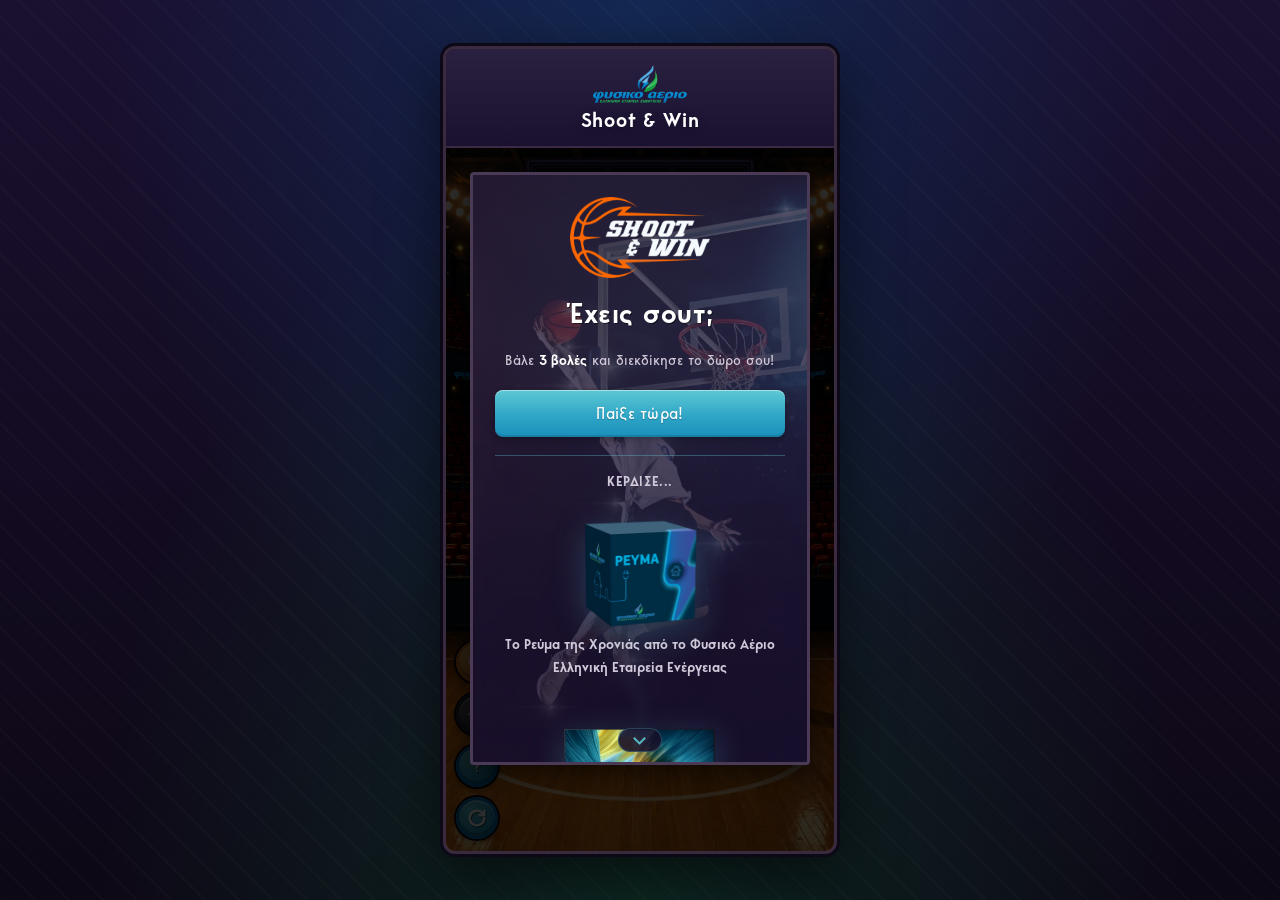
<file: index.html>
<!DOCTYPE html>
<html lang="el">
  <head>
    <meta charset="UTF-8" />
    <meta name="viewport" content="width=device-width, initial-scale=1.0" />
    <title>Shoot &amp; Win</title>
    <meta name="description" content="Shoot &amp; Win — παίξε μπάσκετ και διεκδίκησε δώρα από το Φυσικό Αέριο." />
    <meta property="og:type" content="website" />
    <meta property="og:title" content="Shoot &amp; Win" />
    <meta property="og:description" content="Παίξε μπάσκετ και διεκδίκησε δώρα από το Φυσικό Αέριο." />
    <meta property="og:image" content="https://example.com/assets/brand/og-image.jpg" />
    <meta property="og:image:width" content="1200" />
    <meta property="og:image:height" content="630" />
    <meta property="og:image:alt" content="Shoot &amp; Win — Φυσικό Αέριο" />
    <meta property="og:url" content="https://example.com/" />
    <meta name="twitter:card" content="summary_large_image" />
    <meta name="twitter:title" content="Shoot &amp; Win" />
    <meta name="twitter:description" content="Παίξε μπάσκετ και διεκδίκησε δώρα από το Φυσικό Αέριο." />
    <meta name="twitter:image" content="https://example.com/assets/brand/og-image.jpg" />
    <link rel="icon" type="image/png" sizes="32x32" href="./assets/brand/favicon-32.png" />
    <link rel="icon" type="image/png" sizes="64x64" href="./assets/brand/favicon.png" />
    <link rel="apple-touch-icon" sizes="180x180" href="./assets/brand/apple-touch-icon.png" />
    <link rel="preload" href="./fonts/BergenSans-Regular.woff2" as="font" type="font/woff2" crossorigin />
    <link rel="preload" href="./fonts/BergenSans-SemiBold.woff2" as="font" type="font/woff2" crossorigin />
    <link rel="preload" href="./assets/ui/modals/bg-intro.webp" as="image" fetchpriority="high" />
    <link rel="preload" href="./assets/ui/modals/logo-shoot-win-small.webp" as="image" fetchpriority="high" />
    <link rel="preload" href="./assets/brand/logo.webp" as="image" fetchpriority="high" />
    <link rel="preload" href="./assets/game/background/bg.webp" as="image" fetchpriority="high" />
    <link rel="preload" href="./assets/game/ball/new_ball.webp" as="image" fetchpriority="high" />
    <link rel="preload" href="./assets/game/net/net-state-01-idle.webp" as="image" fetchpriority="high" />
    <link rel="preload" href="./assets/game/net/net-state-02-preopen.webp" as="image" fetchpriority="high" />
    <link rel="preload" href="./assets/game/net/net-state-03-catch.webp" as="image" fetchpriority="high" />
    <link rel="preload" href="./assets/game/net/net-state-04-drop.webp" as="image" fetchpriority="high" />
    <link rel="preload" href="./assets/game/net/net-state-05-stretch.webp" as="image" fetchpriority="high" />
    <link rel="preload" href="./assets/game/net/net-state-06-sway-left.webp" as="image" fetchpriority="high" />
    <link rel="preload" href="./assets/game/net/net-state-07-sway-right.webp" as="image" fetchpriority="high" />
    <link rel="preload" href="./assets/game/net/net-state-08-recoil.webp" as="image" fetchpriority="high" />
    <link rel="preload" href="./assets/audio/net.mp3" as="audio" />
    <link rel="preload" href="./assets/audio/drop.mp3" as="audio" />
    <link rel="preload" href="./assets/game/hoop/front-hoop.webp" as="image" fetchpriority="high" />
    <link rel="stylesheet" href="./css/style.css?v=20260505-1" />
  </head>
  <body>
    <div class="app-shell">
      <main class="game-layout">
        <section class="phone-stage">
          <header class="topbar">
            <div class="brand-lockup">
              <img class="brand-logo" src="./assets/brand/logo.webp" alt="ΦΥΣΙΚΟ ΑΕΡΙΟ" />
              <h1>Shoot &amp; Win</h1>
            </div>
          </header>
          <section class="canvas-panel">
            <button class="restart-fab" type="button" id="restartButton" aria-label="Επανεκκίνηση">
              <svg viewBox="0 0 24 24" width="22" height="22" aria-hidden="true">
                <path fill="none" stroke="currentColor" stroke-width="2.6" stroke-linecap="round" stroke-linejoin="round"
                  d="M20 12a8 8 0 1 1-2.34-5.66M20 4v5h-5" />
              </svg>
            </button>
            <button class="help-fab" type="button" id="helpButton" aria-label="Βοήθεια">
              <svg viewBox="0 0 24 24" width="22" height="22" aria-hidden="true">
                <path fill="none" stroke="currentColor" stroke-width="2.6" stroke-linecap="round" stroke-linejoin="round"
                  d="M9.5 9a2.5 2.5 0 1 1 3.5 2.3c-1 .5-1.5 1.2-1.5 2.2V14" />
                <circle cx="12" cy="17.5" r="1.2" fill="currentColor" stroke="none" />
              </svg>
            </button>
            <button class="assist-fab" type="button" id="assistToggleButton" aria-label="Βοήθεια στόχευσης" aria-pressed="false">
              <svg viewBox="0 0 24 24" width="22" height="22" aria-hidden="true">
                <circle cx="12" cy="12" r="7.5" fill="none" stroke="currentColor" stroke-width="2.2" />
                <circle cx="12" cy="12" r="2.2" fill="currentColor" />
                <path fill="none" stroke="currentColor" stroke-width="2.2" stroke-linecap="round"
                  d="M12 2.5 V5 M12 19 V21.5 M2.5 12 H5 M19 12 H21.5" />
              </svg>
            </button>
            <button class="mute-fab" type="button" id="muteButton" aria-label="Σίγαση ήχου" aria-pressed="false">
              <svg viewBox="0 0 24 24" width="22" height="22" aria-hidden="true">
                <path
                  fill="none"
                  stroke="currentColor"
                  stroke-width="2.2"
                  stroke-linecap="round"
                  stroke-linejoin="round"
                  d="M4 10h4l5-4v12l-5-4H4z"
                />
                <path
                  class="sound-wave"
                  fill="none"
                  stroke="currentColor"
                  stroke-width="2.2"
                  stroke-linecap="round"
                  d="M16 9.5c1.5 1.4 1.5 3.6 0 5"
                />
                <path
                  class="sound-wave sound-wave-outer"
                  fill="none"
                  stroke="currentColor"
                  stroke-width="2.2"
                  stroke-linecap="round"
                  d="M18.7 7c2.7 2.8 2.7 7.2 0 10"
                />
                <path
                  class="mute-slash"
                  fill="none"
                  stroke="currentColor"
                  stroke-width="2.6"
                  stroke-linecap="round"
                  d="M5.5 5.5 18.5 18.5"
                />
              </svg>
            </button>
            <div id="assistTooltip" class="assist-tooltip hidden" role="status" aria-live="polite">
              <div class="tooltip-arrow"></div>
              <button
                class="assist-tooltip-close"
                type="button"
                id="assistTooltipCloseButton"
                aria-label="Κλείσιμο ειδοποίησης βοήθειας"
              >
                ×
              </button>
              <span class="assist-tooltip-copy">Ενεργοποίησε τη βοήθεια αν δυσκολεύεσαι!</span>
            </div>
            <div class="scoreboard" aria-label="πίνακας σκορ">
              <article class="scoreboard-side scoreboard-home">
                <span class="scoreboard-label">ΚΑΛΑΘΙΑ</span>
                <strong class="scoreboard-value" id="madeValue">0/3</strong>
              </article>
              <article class="scoreboard-center">
                <strong class="scoreboard-timer" id="timerValue">5:00</strong>
                <span class="scoreboard-label">PERIOD</span>
                <strong class="scoreboard-period" id="playCountValue">0</strong>
              </article>
              <article class="scoreboard-side scoreboard-away">
                <span class="scoreboard-label">ΒΟΛΕΣ</span>
                <strong class="scoreboard-value" id="triesLeft">0/5</strong>
              </article>
            </div>
            <div class="assist-banner hidden" id="assistBanner" aria-live="polite">
              Βοήθεια στόχευσης
            </div>
            <div class="status-toast" id="statusToast" aria-live="polite"></div>
            <canvas
              id="gameCanvas"
              width="420"
              height="760"
              aria-label="Περιοχή παιχνιδιού μπάσκετ"
            ></canvas>
            <div class="fps-indicator" id="fpsIndicator" hidden aria-hidden="true">FPS --</div>

            <div class="overlay visible" id="startOverlay">
              <div class="overlay-card intro-card">
                <img
                  class="intro-hero-logo"
                  src="./assets/ui/modals/logo-shoot-win-small.webp"
                  alt="SHOOT & WIN"
                  decoding="async"
                />
                <h2 class="intro-title">Έχεις σουτ;</h2>
                <p class="intro-sub">
                  Βάλε <strong>3 βολές</strong> και διεκδίκησε το δώρο σου!
                </p>
                <button class="primary-button" type="button" id="startButton">
                  Παίξε τώρα!
                </button>
                <div class="prize-section">
                  <p class="prize-heading">ΚΕΡΔΙΣΕ...</p>
                  <ul class="prize-list">
                    <li class="prize-item">
                      <p class="prize-name">Tο Ρεύμα της Χρονιάς από το Φυσικό Αέριο Ελληνική Εταιρεία Ενέργειας</p>
                      <img class="prize-image" data-src="./assets/ui/modals/prize-revma.webp" alt="Ρεύμα της Χρονιάς" decoding="async" loading="lazy" />
                    </li>
                    <li class="prize-item">
                      <p class="prize-name">1 Samsung OLED TV</p>
                      <img class="prize-image" data-src="./assets/ui/modals/prize-samsung-tv.webp" alt="Samsung OLED TV" decoding="async" loading="lazy" />
                    </li>
                    <li class="prize-item">
                      <p class="prize-name">1 Samsung Projector</p>
                      <img class="prize-image" data-src="./assets/ui/modals/prize-samsung-projector.webp" alt="Samsung Projector" decoding="async" loading="lazy" />
                    </li>
                  </ul>
                </div>
                <div class="aux-footer">
                  <img class="aux-footer-logo" src="./assets/brand/logo.webp" alt="ΦΥΣΙΚΟ ΑΕΡΙΟ" />
                  <nav class="aux-footer-nav" aria-label="Νομικές πληροφορίες">
                    <a class="aux-link" href="https://identity.fysikoaerioellados.gr/privacy" target="_blank" rel="noopener noreferrer">Δήλωση απορρήτου</a>
                    <a class="aux-link" href="https://identity.fysikoaerioellados.gr/personal-data" target="_blank" rel="noopener noreferrer">Προσωπικά Δεδομένα</a>
                    <button class="aux-link" type="button" data-aux-page="contest">Όροι Διαγωνισμού</button>
                  </nav>
                  <p class="aux-footer-note">
                    Η ενέργεια πραγματοποιείται από το <strong>Φυσικό Αέριο Ελληνική Εταιρεία Ενέργειας</strong>.
                    Ισχύουν όροι και προϋποθέσεις.
                  </p>
                </div>
                <div class="intro-scroll-cue" id="introScrollCue" aria-hidden="true">
                  <span class="intro-scroll-cue-chevron"></span>
                </div>
              </div>
            </div>

            <div class="overlay" id="helpOverlay" aria-live="polite">
              <div class="overlay-card">
                <p class="eyebrow">Οδηγίες</p>
                <h2>Στόχευσε σωστά</h2>
                <img
                  class="modal-graphic"
                  data-src="./assets/ui/modals/help_img.webp"
                  alt="Σύρε την μπάλα προς το καλάθι και πέτυχε τρία εύστοχα σουτ."
                  decoding="async"
                  loading="lazy"
                />
                <p>
                  Βρες ρυθμό, πέτυχε <strong class="copy-accent">3 εύστοχα σουτ</strong><br />
                  και άνοιξε τον δρόμο<br />
                  για την κλήρωση με <strong>ξεχωριστά δώρα.</strong>
                </p>
                <button class="primary-button" type="button" id="helpCloseButton">Παίξε τώρα!</button>
              </div>
            </div>

            <div class="overlay" id="assistInfoOverlay" aria-live="polite">
              <div class="overlay-card compact">
                <p class="eyebrow">Βοήθεια στόχευσης</p>
                <h2>Τι κάνει;</h2>
                <img
                  class="modal-graphic"
                  data-src="./assets/ui/modals/assist_img.webp"
                  alt="Η βοήθεια στόχευσης κατευθύνει την μπάλα ελαφρώς προς το καλάθι."
                  decoding="async"
                  loading="lazy"
                />
                <p>
                  Όταν είναι <strong class="copy-accent">ενεργή</strong>,<br />
                  η μπάλα κατευθύνεται ελαφρώς προς το καλάθι<br />
                  για πιο ομαλά σουτ.
                </p>
                <p>
                  Πάτα ξανά το κουμπί<br />
                  για να την <strong>ενεργοποιήσεις ή να την απενεργοποιήσεις</strong>.
                </p>
                <button class="primary-button" type="button" id="assistInfoCloseButton">Εντάξει</button>
              </div>
            </div>

            <div class="overlay" id="restartConfirmOverlay" aria-live="polite">
              <div class="overlay-card compact">
                <p class="eyebrow">Επανεκκίνηση</p>
                <h2>Σίγουρα;</h2>
                <p>
                  Θα χάσεις <strong class="copy-accent">την πρόοδό σου</strong><br />
                  και θα ξεκινήσεις νέα παρτίδα από την αρχή.
                </p>
                <div class="button-row">
                  <button class="primary-button" type="button" id="restartCancelButton">Συνέχεια</button>
                  <button class="primary-button" type="button" id="restartConfirmButton">Νέα παρτίδα</button>
                </div>
              </div>
            </div>

            <div class="overlay" id="messageOverlay" aria-live="polite">
              <div class="overlay-card compact">
                <p class="eyebrow" id="messageEyebrow">Δοκίμασε ξανά</p>
                <h2 id="messageTitle">Ωραία τροχιά. Άλλη μία.</h2>
                <p id="messageBody">
                  Προσάρμοσε τη γωνία του σουίπ και στόχευσε λίγο πάνω από τη στεφάνη.
                </p>
                <button class="primary-button" type="button" id="messageButton">
                  Πάμε
                </button>
                <button class="secondary-button hidden" type="button" id="replayButton">
                  Παίξε ξανά
                </button>
              </div>
            </div>

            <form
              class="lead-card hidden"
              id="leadForm"
              data-submit-payload-type="json"
              data-pending-message="Γίνεται καταχώρηση της συμμετοχής σου..."
            >
              <div class="lead-copy">
                <h2>Είσαι μέσα!</h2>
                <p>Συμπλήρωσε τα στοιχεία σου και μπες στην κλήρωση</p>
              </div>

              <div class="form-fields">
                <div class="form-field">
                  <label for="fieldName">Όνομα & επώνυμο <span class="req">*</span></label>
                  <input type="text" name="name" id="fieldName" required />
                </div>

                <div class="form-field">
                  <label for="fieldEmail">E-mail <span class="req">*</span></label>
                  <input type="email" name="email" id="fieldEmail" required />
                </div>

                <div class="form-field">
                  <label for="fieldPhone">Τηλέφωνο <span class="req">*</span></label>
                  <input type="tel" name="phone" id="fieldPhone" required />
                </div>

                <div class="form-consent">
                  <input type="checkbox" name="consent" id="fieldConsent" required />
                  <label for="fieldConsent">
                    Συμφωνώ με τους
                    <button class="aux-link inline-link" type="button" data-aux-page="contest">Όρους Συμμετοχής</button>
                    και έχω διαβάσει την
                    <a class="aux-link inline-link" href="https://identity.fysikoaerioellados.gr/privacy" target="_blank" rel="noopener noreferrer">Πολιτική Απορρήτου</a>.
                    Συναινώ να επικοινωνήσουν μαζί μου οι διοργανωτές αποκλειστικά για τον παρόντα διαγωνισμό.
                  </label>
                </div>

                <button class="primary-button" type="submit">Κλείδωσε την συμμετοχή μου</button>
              </div>
              <p
                class="form-note"
                id="formFeedback"
                aria-live="polite"
                data-default-message="Η συμμετοχή σου καταχωρείται μόνο μετά την υποβολή της φόρμας."
                data-status="idle"
              >
                Η συμμετοχή σου καταχωρείται μόνο μετά την υποβολή της φόρμας.
              </p>
              <p class="form-legal">
                Τα πεδία με * είναι υποχρεωτικά. Η κλήρωση θα πραγματοποιηθεί έως 25/05/2026.
                Δεν απαιτείται αγορά προϊόντος ή υπηρεσίας από το ΦΥΣΙΚΟ ΑΕΡΙΟ ΕΛΛΗΝΙΚΗ ΕΤΑΙΡΕΙΑ ΕΝΕΡΓΕΙΑΣ.
                Ισχύουν όροι και προϋποθέσεις.
              </p>
              <div class="aux-footer">
                <img class="aux-footer-logo" src="./assets/brand/logo.webp" alt="ΦΥΣΙΚΟ ΑΕΡΙΟ" />
                <nav class="aux-footer-nav" aria-label="Νομικές πληροφορίες">
                  <a class="aux-link" href="https://identity.fysikoaerioellados.gr/privacy" target="_blank" rel="noopener noreferrer">Δήλωση απορρήτου</a>
                  <a class="aux-link" href="https://identity.fysikoaerioellados.gr/personal-data" target="_blank" rel="noopener noreferrer">Προσωπικά Δεδομένα</a>
                  <button class="aux-link" type="button" data-aux-page="contest">Όροι Διαγωνισμού</button>
                </nav>
                <p class="aux-footer-note">
                  Η ενέργεια πραγματοποιείται από το ΦΥΣΙΚΟ&nbsp;ΑΕΡΙΟ ΕΛΛΗΝΙΚΗ ΕΤΑΙΡΕΙΑ ΕΝΕΡΓΕΙΑΣ.
                  Ισχύουν όροι και προϋποθέσεις.
                </p>
              </div>
            </form>

            <div class="overlay" id="auxOverlay" aria-live="polite">
              <div class="overlay-card aux-overlay-card">
                <p class="eyebrow">Πληροφορίες</p>
                <h2 id="auxOverlayTitle">Όροι χρήσης</h2>
                <div class="aux-content" id="auxOverlayContent"></div>
                <button class="primary-button" type="button" id="auxCloseButton">Επιστροφή</button>
              </div>
            </div>
          </section>

          <div class="tips-card">
            <p class="eyebrow">Πώς παίζεται</p>
            <ul>
              <li>Πάτα και σύρε τη μπάλα για να ρυθμίσεις δύναμη και κατεύθυνση.</li>
              <li>Η γραμμή προεπισκόπησης σε βοηθά να καταλάβεις πού θα κινηθεί το σουτ.</li>
              <li>Έχεις 5 συνολικές προσπάθειες, οπότε κάθε σουτ μετράει.</li>
              <li>Με 3 εύστοχα καλάθια ξεκλειδώνεις τη φόρμα συμμετοχής για το δώρο.</li>
            </ul>
          </div>
        </section>
      </main>
    </div>

    <template id="debug-panel-tpl">
      <div id="debugPanel" hidden>
        <div class="debug-head">
          <strong>Debug</strong>
          <div class="debug-actions">
            <button type="button" id="debugClear">Clear</button>
            <button type="button" id="debugCopy">Copy Log</button>
            <button type="button" id="debugDownload">Download</button>
            <button type="button" id="debugToggle">Hide</button>
          </div>
        </div>
        <div class="debug-modals">
          <button type="button" data-dbg-modal="start">Start</button>
          <button type="button" data-dbg-modal="help">Help</button>
          <button type="button" data-dbg-modal="restart">Restart</button>
          <button type="button" data-dbg-modal="win">Win</button>
          <button type="button" data-dbg-modal="loss">Loss</button>
          <button type="button" data-dbg-modal="form">Form</button>
          <button type="button" data-dbg-modal="terms">Terms</button>
          <button type="button" data-dbg-modal="contest">Contest</button>
          <button type="button" data-dbg-modal="privacy">Privacy</button>
          <button type="button" id="dbgHideAll" class="debug-hide-all">Hide all</button>
        </div>
        <pre id="debugState"></pre>
        <div id="debugLog"></div>
        <label class="debug-label" for="debugFileLog">Session log</label>
        <textarea id="debugFileLog" readonly spellcheck="false"></textarea>
      </div>
    </template>
    <script>
      window.HoopRushLeadFormConfig = window.HoopRushLeadFormConfig || {
        // Maintainer setup:
        // 1. Point `endpoint` to Formspree or your own serverless/API endpoint.
        // 2. Keep `payloadType` as "json" unless the endpoint expects multipart/form-data.
        // 3. Do not place SMTP credentials in frontend code.
        endpoint: "",
        method: "POST",
        payloadType: "json",
        extraFields: {
          game: "Shoot & Win",
          brand: "ΦΥΣΙΚΟ ΑΕΡΙΟ ΕΛΛΗΝΙΚΗ ΕΤΑΙΡΕΙΑ ΕΝΕΡΓΕΙΑΣ",
        },
      };
    </script>
<template id="contest-terms"><p>Όροι &amp; προϋποθέσεις Διαγωνισμού</p><h3>A. Διοργανώτρια Διαγωνισμού</h3><p>1. Η ανώνυμη εταιρία με την επωνυμία «ΦΥΣΙΚΟ ΑΕΡΙΟ ΕΛΛΗΝΙΚΗ ΕΤΑΙΡΕΙΑ ΕΝΕΡΓΕΙΑΣ» που εδρεύει στην Αθήνα, στην Λεωφόρο Κηφισίας 7 («Εταιρεία») διοργανώνει προωθητική ενέργεια μέσω διαγωνισμού (καλούμενο εφεξής ο «Διαγωνισμός»), με διενέργεια κλήρωσης (εφεξής η «Κλήρωση»), με τους ακόλουθους όρους συμμετοχής (εφεξής οι «Όροι»), οι οποίοι θα είναι αναρτημένοι και διαρκώς ενημερωμένοι κατά τη διάρκεια του Διαγωνισμού, στον εξής σύνδεσμο https://www.fysikoaerioellados.gr/company/chrisima- eggrafa/».</p><p>2. Οι διαγωνιζόμενοι (εφεξής «Συμμετέχοντες») θα λαμβάνουν γνώση του Διαγωνισμού μέσω διαφημιστικών προβολών στα μέσα κοινωνικής δικτύωσης, ενδεικτικά μέσω Meta ads, ή/και μέσω οργανικών αναρτήσεων της Εταιρείας. Μέσω σχετικού συνδέσμου, οι Συμμετέχοντες θα οδηγούνται σε ειδικά διαμορφωμένη ηλεκτρονική σελίδα (landing page), όπου θα μπορούν να ενημερώνονται για τις σχετικές πληροφορίες του Διαγωνισμού, όπως τον τρόπο συμμετοχής, τη διάρκεια και τα δώρα.</p><p>3. Σκοπός των παρόντων όρων είναι ο καθορισμός των όρων συμμετοχής στον Διαγωνισμό, καθώς και της σχετικής ανάδειξης των νικητών στο πλαίσιο του Διαγωνισμού αυτού.</p><p>4. Η συμμετοχή στον διαγωνισμό συνιστά αυτοδικαίως και ανεπιφύλακτη αποδοχή των παρόντων Όρων χωρίς οποιαδήποτε περαιτέρω χρέωση ή διαδικασία.</p><p>5. Η Διοργανώτρια διατηρεί το δικαίωμα να τροποποιήσει τους Όρους (πέραν αυτών της συναίνεσης για τη λήψη και επεξεργασία δεδομένων προσωπικού χαρακτήρα) όπως, ενδεικτικώς να μεταθέσει τις ημερομηνίες διεξαγωγής του Διαγωνισμού, να αλλάξει τα προσφερόμενα Δώρα σύμφωνα με την κρίση της (σημειώνεται ότι οι όποιες τυχόν τροποποιήσεις αφορούν μόνο μελλοντικές συμμετοχές και όχι τις ήδη ολοκληρωθείσες), ενημερώνοντας σχετικά το κοινό με κάθε πρόσφορο μέσο και χωρίς να φέρει ουδεμία ευθύνη έναντι οποιουδήποτε προσώπου, διαγωνιζόμενου ή μη. Η Εταιρεία θα αναρτά την εκάστοτε ισχύουσα έκδοση των Όρων Χρήσης, προκειμένου να ενημερώνεται ο Συμμετέχων και προτείνεται ο Συμμετέχων να ελέγχει ανά τακτά χρονικά διαστήματα το περιεχόμενο της Ιστοσελίδας για ενδεχόμενες αλλαγές. Η εξακολούθηση της συμμετοχής και μετά τις εκάστοτε αλλαγές σημαίνει την ανεπιφύλακτη εκ μέρους του Συμμετέχοντος αποδοχή των όρων.</p><h3>B. Διάρκεια Διαγωνισμού</h3><p>1. Η διάρκεια του Διαγωνισμού ορίζεται από την 05/05/2026 έως και την 25/05/2026 (εφεξής η «Διάρκεια»).</p><p>2. Έγκυρες θεωρούνται οι συμμετοχές που θα υποβληθούν εντός της Διάρκειας του Διαγωνισμού και θα πληρούν τις προϋποθέσεις των παρόντων Όρων.3. Διευκρινίζεται ρητά ότι, μετά τη λήξη του Διαγωνισμού την 25/05/2026 ή της νέας ημερομηνίας, που θα οριστεί μετά από τυχόν μετάθεση ή αλλαγή της χρονικής διάρκειας του διαγωνισμού, οι συμμετοχές δεν είναι πλέον δυνατές και οι ήδη γενόμενες θεωρούνται αυτοδικαίως ανύπαρκτες και ουδέν επάγονται αποτέλεσμα, ούτε δεσμεύουν πλέον το ΦΥΣΙΚΟ ΑΕΡΙΟ ΕΛΛΗΝΙΚΗ ΕΤΑΙΡΙΑ ΕΝΕΡΓΕΙΑΣ. Στην περίπτωση αυτή, οι συμμετέχοντες με τη συμμετοχή τους στο Διαγωνισμό αποδέχονται ανέκκλητα ότι δεν αποκτούν δικαίωμα ή απαίτηση κατά του ΦΥΣΙΚΟΥ ΑΕΡΙΟΥ ΕΛΛΗΝΙΚΗ ΕΤΑΙΡΕΙΑ ΕΝΕΡΓΕΙΑΣ, ούτε νομιμοποιούνται να ζητήσουν, είτε τη συνέχιση του λήξαντος Διαγωνισμού, είτε παράδοση των μη παραδοθέντων δώρων, είτε άλλη περαιτέρω αποζημίωση.</p><h3>Γ. Δικαίωμα και τρόπος συμμετοχής στο Διαγωνισμό</h3><p>1. Δικαίωμα συμμετοχής στο διαγωνισμό έχουν όλα τα άτομα άνω των 18 ετών με δικαιοπρακτική ικανότητα και διαμένουν μόνιμα στην Ελλάδα καθώς και οι συγγενείς τους α' και β’ βαθμού και οι σύζυγοί τους. Στους διαγωνισμούς δεν έχουν δικαίωμα συμμετοχής οι εργαζόμενοι του Διοργανωτή, καθώς και οι συγγενείς τους μέχρι β’ βαθμό. Για όσους δεν έχουν συμπληρώσει το 18ο έτος της ηλικίας τους η συμμετοχή είναι δυνατή μόνο με παρουσία του προσώπου που ασκεί τη γονική μέριμνα για την παροχή συναίνεσης για τη συμμετοχή και για την παραλαβή του δώρου σε περίπτωση που αναδειχθούν νικητές.</p><p>2. Κατά τη Διάρκεια του Διαγωνισμού, οι Συμμετέχοντες, προκειμένου να δηλώσουν τη συμμετοχή τους, θα πρέπει να μεταβούν στην ειδικά διαμορφωμένη ηλεκτρονική σελίδα (landing page) του Διαγωνισμού μέσω σχετικού συνδέσμου από διαφημιστική προβολή ή οργανική ανάρτηση της Εταιρείας. Στην landing page θα εμφανίζεται διαδραστικό παιχνίδι με θεματική μπάσκετ, στο οποίο ο Συμμετέχων καλείται να πραγματοποιήσει πέντε (5) βολές, μέσω swipe. Για να θεωρηθεί επιτυχής η συμμετοχή του στο παιχνίδι, ο Συμμετέχων θα πρέπει να σκοράρει τουλάχιστον τρεις (3) από τις πέντε (5) βολές. Σε περίπτωση που σκοράρει λιγότερες από τρεις (3) βολές, θα εμφανίζεται μήνυμα «Δοκίμασε ξανά» και ο Συμμετέχων θα έχει τη δυνατότητα να επαναλάβει το παιχνίδι. Μετά την επιτυχή ολοκλήρωση του παιχνιδιού, θα εμφανίζεται σχετική οθόνη επιβράβευσης και ο Συμμετέχων θα καλείται να συμπληρώσει τα απαιτούμενα πεδία της φόρμας συμμετοχής, ήτοι e-mail, αριθμό κινητού τηλεφώνου και ταχυδρομικό κώδικα, καθώς και να αποδεχθεί τους παρόντες Όρους Συμμετοχής. Κατόπιν της επιτυχούς υποβολής της φόρμας, η συμμετοχή του καταχωρείται ως έγκυρη και λαμβάνει μέρος στην κλήρωση για τα δώρα. Διευκρινίζεται ότι, ανεξαρτήτως του αριθμού προσπαθειών στο παιχνίδι, κάθε πρόσωπο δικαιούται μόνο μία (1) έγκυρη συμμετοχή στην κλήρωση.</p><p>3. Με τη συμμετοχή του στο Διαγωνισμό ο συμμετέχων δηλώνει ανεπιφύλακτα την αποδοχή των παρόντων όρων συμμετοχής στον εδώ αναφερόμενο Διαγωνισμό.</p><h3>Δ. Δώρα Διαγωνισμού</h3><p>1. Τα δώρα του Διαγωνισμού είναι τα κάτωθι: α) Ένα (1) Samsung Projector. β) Μία (1) Samsung τηλεόραση 4K OLED TV 55’’. γ) Το ρεύμα της χρονιάς Σχετικά με το μεγάλο δώρο του διαγωνισμού “Το ρεύμα της χρονιάς” πρόκειται για Ένα (1) έτος δωρεάν κατανάλωσης ηλεκτρικού ρεύματος για ένα ορισμένο ακίνητο από τον νικητή, με ανώτατο όριο κατανάλωσης έως 4.000 kWh και σύμφωνα με τους όρους παροχής του ΦΥΣΙΚΟ ΑΕΡΙΟ ΕΛΛΗΝΙΚΗ ΕΤΑΙΡΕΙΑ ΕΝΕΡΓΕΙΑΣ. Μετά από αυτό το όριο, η χρέωση θα γίνεται χωρίς την έκπτωση (100%), αλλά κανονικά σύμφωνα με την ισχύουσα πολιτική τιμολόγησης του προϊόντος που θα ισχύει στην περίπτωση αυτή. Η εξαργύρωση του δώρου θα πραγματοποιείται με τη μορφή πίστωσης στους λογαριασμούς κατανάλωσης ηλεκτρικής ενέργειας του νικητή, για διάστημα δώδεκα (12) μηνών από την ημερομηνία ενεργοποίησης του δώρου. Το δώρο αφορά αποκλειστικά μία (1) παροχή ηλεκτρικού ρεύματος κατοικίας που θα δηλώσει ο νικητής και δεν μεταβιβάζεται, δεν ανταλλάσσεται με μετρητά ή άλλα αγαθά και δεν καλύπτει τυχόν οφειλές από προηγούμενους λογαριασμούς. Έκαστο των δώρων είναι συγκεκριμένο, προσωπικό και δεν ανταλλάσσεται, ούτε δύναται να ζητηθεί η αντικατάστασή του με άλλο ή η εξαργύρωσή του σε χρήμα ή σε άλλα δώρα, σε οποιαδήποτε τιμή. Το ΦΥΣΙΚΟ ΑΕΡΙΟ ΕΛΛΗΝΙΚΗ ΕΤΑΙΡΕΙΑ ΕΝΕΡΓΕΙΑΣ δε φέρει καμία ευθύνη για οτιδήποτε έχει σχέση με οποιοδήποτε εκ των δώρων, εκτός της παράδοσής του στον εκάστοτε νικητή. Το δώρο που θα παραδοθεί κατά τους παρόντες όρους παρέχεται στην κατάσταση στην οποία αυτό έχει και ευρίσκεται, αποκλειόμενης της εφαρμογής των διατάξεων περί ευθύνης του πωλητή ή άλλων διατάξεων που θεμελιώνουν ευθύνη αναφορικά με πραγματικά ελαττώματα, συμφωνημένες ιδιότητες κ.λπ., έναντι του Φυσικού Αερίου Ελληνική Εταιρεία Ενέργειας. Περαιτέρω, το Φυσικό Αέριο Ελληνική Εταιρεία Ενέργειας δεν φέρει ουδεμία ευθύνη, ποινική ή αστική προς οποιονδήποτε νικητή ή τρίτο, για οποιοδήποτε ατύχημα ήθελε συμβεί και/ή ζημία και/ή βλάβη σωματική ή υλική ήθελε προκληθεί σε αυτούς, σχετιζόμενη άμεσα ή έμμεσα με οποιοδήποτε εκ των δώρων ή για οποιαδήποτε άλλη αιτία. Το Φυσικό Αέριο Ελληνική Εταιρεία Ενέργειας απαλλάσσεται από την υποχρέωση παράδοσης δώρου σε περιπτώσεις που με οποιονδήποτε τρόπο δεν έχουν τηρηθεί οι όροι συμμετοχής στον Διαγωνισμό.</p><p>2. Οι συμμετέχοντες στον διαγωνισμό παρέχουν τη συγκατάθεσή τους και την εξουσιοδότηση στο ΦΥΣΙΚΟ ΑΕΡΙΟ ΕΛΛΗΝΙΚΗ ΕΤΑΙΡΕΙΑ ΕΝΕΡΓΕΙΑΣ για την προβολή του διαγωνισμού και των αποτελεσμάτων του μέσω του έντυπου και ηλεκτρονικού τύπου, μέσα κοινωνικής δικτύωσης κλπ.</p><p>3. Κάθε συμμετέχων ενημερώνεται ειδικώς ότι το ΦΥΣΙΚΟ ΑΕΡΙΟ ΕΛΛΗΝΙΚΗ ΕΤΑΙΡΕΙΑ ΕΝΕΡΓΕΙΑΣ επιφυλάσσει για τον ίδιο το δικαίωμα να χρησιμοποιήσει και να δημοσιεύσει οποιοδήποτε ειδησεογραφικό στοιχείο σχετικό με την κλήρωση και την απονομή των Δώρων για διαφημιστικούς σκοπούς. Η συμμετοχή παρέχει αυτομάτως αναφορικά με τα προαναφερόμενα και την προς τούτο συναίνεση και εκχώρηση των αναγκαίων πνευματικών δικαιωμάτων ατελώς, χωρίς καμία οικονομική αξίωση ή απαίτηση των συμμετεχόντων και χωρίς την καταβολή σε αυτούς οποιασδήποτε αμοιβής ή αποζημίωσης.</p><h3>Ε. Κλήρωση - Ανάδειξη Νικητών</h3><p>1. Μετά τη λήξη του Διαγωνισμού θα πραγματοποιηθεί μία (1) κλήρωση, με χρήση αποκλειστικά ηλεκτρονικών μέσων που δεν επιτρέπουν ανθρώπινη παρέμβαση, για την εξασφάλιση του τυχαίου και αδιάβλητου της διαδικασίας.</p><p>2. Στην κλήρωση θα συμμετέχουν όλες οι έγκυρες συμμετοχές που έχουν υποβληθεί από την έναρξη έως και τη λήξη του Διαγωνισμού, σύμφωνα με τα οριζόμενα στους παρόντες Όρους. Από την κλήρωση θα αναδειχθούν συνολικά τρεις (3) νικητές, οι οποίοι θα κερδίσουν τα δώρα του Διαγωνισμού ως εξής: α) Ένας (1) νικητής θα κερδίσει το δώρο «Το Ρεύμα της Χρονιάς». β) Ένας (1) νικητής θα κερδίσει ένα (1) Samsung Projector. γ) Ένας (1) νικητής θα κερδίσει μία (1) Samsung τηλεόραση 4K OLED TV 55’’ Η αντιστοίχιση των δώρων στους νικητές θα πραγματοποιηθεί σύμφωνα με τη σειρά ανάδειξής τους κατά την κλήρωση ή/και σύμφωνα με τη διαδικασία που θα ορίσει ο Διοργανωτής.</p><p>3. Ο Διοργανωτής θα ενημερώνει τους νικητές τηλεφωνικά (μέσω κλήσης) στον αριθμό κινητού τηλεφώνου που έχουν δηλώσει κατά τη συμμετοχή τους, το αργότερο εντός σαράντα οκτώ (48) ωρών από την ημέρα πραγματοποίησης κάθε κλήρωσης. Οι νικητές θα πρέπει να επικοινωνήσουν με το Φυσικό Αέριο Ελληνική Εταιρεία Ενέργειας και να επιβεβαιώσουν τα στοιχεία τους, σύμφωνα με τις οδηγίες που θα λάβουν, προκειμένου να οριστούν οι λεπτομέρειες για την κατοχύρωση / αποστολή των δώρων. Αν οι νικητές δεν ανταποκριθούν σε διάστημα σαράντα οχτώ (48) ωρών μετά την κλήρωση, το Φυσικό Αέριο Ελληνική Εταιρεία Ενέργειας θα επικοινωνήσει με τον πρώτο (1ο) επιλαχόντα κατά σειρά κλήρωσης. Αν ο πρώτος (1ος) επιλαχών δεν ανταποκριθεί σε διάστημα εικοσιτεσσάρων (24) ωρών, το Φυσικό Αέριο Ελληνική Εταιρεία Ενέργειας θα επικοινωνήσει με τον επόμενο επιλαχόντα. Σε περίπτωση που η επικοινωνία δεν καταστεί δυνατή με κανέναν από τους επιλαχόντες μέσα σε χρονικό διάστημα δέκα (10) ημερών, τότε το Δώρο θα ΑΚΥΡΩΘΕΙ.</p><p>4. Κατά την ηλεκτρονική επικοινωνία θα ζητούνται από τους νικητές τα πλήρη στοιχεία τους (ονοματεπώνυμο, αριθμός κινητής τηλεφωνίας, διεύθυνση) για τη δυνατότητα εξακρίβωσης της ταυτοπροσωπίας κατά την κατοχύρωση/ παράδοση των Δώρων.</p><p>5. Όλα τα δώρα παρέχονται στον κάθε νικητή ως έχει, αποκλειόμενης της εφαρμογής των διατάξεων περί ευθύνης του πωλητή ή άλλων διατάξεων του δικαίου του καταναλωτή, οι οποίες θεμελιώνουν ευθύνη του Διοργανωτή αναφορικά με πραγματικά ελαττώματα.</p><p>ΣΤ. Αποκλεισμός νικητή</p><p>1. Ο νικητής, σε οποιοδήποτε στάδιο, ακόμα και αυτό της παράδοσης και παραλαβής του δώρου, μπορούν να αποκλεισθεί για τους εξής λόγους:</p><p>6. Κατά την παραλαβή του δώρου, ο νικητής θα πρέπει να επιδείξει αστυνομική ταυτότητα προκειμένου να βεβαιωθεί η ταυτοπροσωπία καθώς και το ενήλικο της ηλικίας του. Σε περίπτωση που ο νικητής δεν έχει συμπληρώσει το 18ο έτος της ηλικίας του, η παραλαβή του δώρου είναι δυνατή μόνο κατόπιν παρουσίας του προσώπου που ασκεί τη γονική μέριμνα για την παροχή συναίνεσης. Ο νικητής αναλαμβάνει αποκλειστικά την ευθύνη και τον έγκαιρο προγραμματισμό για την διευθέτηση των παραπάνω λεπτομερειών ανάληψης του δώρου του.</p><p>7. Το Φυσικό Αέριο Ελληνική Εταιρεία Ενέργειας απαλλάσσεται από την υποχρέωση παράδοσης δώρου σε περιπτώσεις που με οποιονδήποτε τρόπο δεν έχουν τηρηθεί οι όροι συμμετοχής στο Διαγωνισμό.</p><p>8. Το Φυσικό Αέριο Ελληνική Εταιρεία Ενέργειας στο πλαίσιο του παρόντος Διαγωνισμού, διατηρεί το δικαίωμα να ανακοινώνει τα ονόματα και να δημοσιεύει φωτογραφίες, ηχητικές παραστάσεις και μαγνητοσκοπήσεις των νικητών στους Δικτυακούς της Τόπους, σε οποιοδήποτε έντυπό της, καθώς και να προβεί σε διαφημιστική εκμετάλλευση κάθε σχετικού γεγονότος, όπως της αξιοποίησης του Δώρου κ.λ.π.</p><p>9. Κάθε νικητής με τη συμμετοχή του στο Διαγωνισμό, συναινεί ανεπιφύλακτα στα ανωτέρω χωρίς την καταβολή οποιασδήποτε αμοιβής ή αποζημιώσεως. Με επιφύλαξη των παραπάνω οριζόμενων, άρνηση του νικητή να συμμετάσχει σε σχετικό διαφημιστικό πρόγραμμα ή άλλη ανακοίνωση ή άρνηση να περιληφθεί το όνομά του σε καταχωρήσεις, εφόσον κληθεί για τούτο, νομιμοποιεί το Φυσικό Αέριο Ελληνική Εταιρεία Ενέργειας να αρνηθεί τη χορήγηση του σχετικού Δώρου, ή να το ανακαλέσει. Η συμμετοχή στο διαγωνισμό συνεπάγεται ρητή και ανεπιφύλακτη συναίνεση του συμμετέχοντα για την καταχώρηση δεδομένων προσωπικού χαρακτήρα που τον αφορούν σε αρχείο που θα τηρείται από την εταιρεία Φυσικό Αέριο Ελληνική Εταιρεία Ενέργειας σύμφωνα με τις διατάξεις της εθνικής νομοθεσίας και του Γενικού Κανονισμού περί Προστασίας Προσωπικών Δεδομένων (ΕΕ 679/2016) με σκοπό και στα πλαίσια της διενέργειας του Διαγωνισμού.</p><ul><li>σε περίπτωση που, για οποιονδήποτε λόγο, δεν αποδεχθεί πλήρως τους παρόντες όρους στο σύνολό τους, οι οποίοι θεωρούνται όλοι ουσιώδεις</li><li>σε περίπτωση που η συμμετοχή του δεν πληροί κάποιον από τους όρους του παρόντος</li><li>σε περίπτωση που κάποιο από τα στοιχεία που δήλωσε είναι ψευδές</li><li>σε περίπτωση που η συμμετοχή τους αποτελεί, κατά την κρίση του Φυσικού Αερίου Ελληνική Εταιρεία Ενέργειας, αυτή καθ’ εαυτή προϊόν παράνομης τεχνικής επιρροής στα συστήματα του Φυσικού Αερίου Ελληνική Εταιρεία Ενέργειας ή εν γένει απάτης ή αθέμιτης παρεμβολής του συμμετέχοντα ή τρίτου</li><li>σε περίπτωση που, για οποιονδήποτε λόγο δεν υπογράψει τη σχετική δήλωση παραλαβής και αποδοχής δώρου</li></ul><h3>Ζ. Τροποποίηση Όρων – Δώρων</h3><p>1. Το Φυσικό Αέριο Ελληνική Εταιρεία Ενέργειας διατηρεί το δικαίωμα για εύλογη αιτία να αλλάξει οποτεδήποτε τους όρους και το δώρο, να αναβάλει ή και να ματαιώσει το Διαγωνισμό και την κλήρωση, χωρίς καμία πρότερη προειδοποίηση. Στην περίπτωση αυτή το Φυσικό Αέριο Ελληνική Εταιρεία Ενέργειας δεν θα υπέχει οποιαδήποτε υποχρέωση για τυχόν αποζημίωση προς τον τυχερό, που θα αναδειχθεί από την εν λόγω κλήρωση.</p><h3>Η. Περιορισμός ευθύνης του Φυσικού Αερίου Ελληνική Εταιρεία Ενέργειας</h3><p>1. Το Φυσικό Αέριο Ελληνική Εταιρεία Ενέργειας και οι τυχόν συνδεδεμένες με αυτήν εταιρείες, οι υπάλληλοι και τα διευθυντικά στελέχη τους δεν φέρουν καμιά απολύτως ευθύνη, στον βαθμό που αποκλεισμός της ευθύνης επιτρέπεται από το νόμο, για οποιαδήποτε άμεση, έμμεση, ηθική, θετική ή άλλου είδους ζημία προέρχεται από ή συνδέεται με τη πραγματοποίηση του συγκεκριμένου Διαγωνισμού.</p><p>2. Το Φυσικό Αέριο Ελληνική Εταιρεία Ενέργειας δεν ευθύνεται σε οποιαδήποτε περίπτωση για τυχόν άμεσες ή έμμεσες ζημίες, δαπάνες και έξοδα που μπορεί να προκύψουν από τυχόν διακοπή, δυσλειτουργία ή καθυστέρηση, απόδοση και γενικά με την πραγματική και νομική κατάσταση των Δώρων του Διαγωνισμού.</p><p>3. Επίσης, το Φυσικό Αέριο Ελληνική Εταιρεία Ενέργειας δεν υπέχει οποιαδήποτε ευθύνη, ποινική ή αστική προς οποιονδήποτε νικητή ή τρίτο, για οποιοδήποτε ατύχημα ήθελε συμβεί και/ή ζημία και/ή βλάβη σωματική ή υλική ήθελε προκληθεί σε αυτούς, κατά τη χρήση των Δώρων, ή για οποιαδήποτε άλλη αιτία.</p><h3>Θ. Λήξη Διαγωνισμού</h3><p>1. Μετά τη λήξη του Διαγωνισμού καθώς και του πέρατος της διαδικασίας διανομής των Δώρων κατά τα προαναφερόμενα, κάθε υποχρέωση το Φυσικό Αέριο Ελληνική Εταιρεία Ενέργειας παύει να υφίσταται. Το Φυσικό Αέριο Ελληνική Εταιρεία Ενέργειας δεν θα υπέχει οποιαδήποτε άλλη υποχρέωση έναντι των Συμμετεχόντων.</p><h3>Ι. Προσωπικά Δεδομένα</h3><p>1. Στο πλαίσιο του Διαγωνισμού, το ΦΥΣΙΚΟ ΑΕΡΙΟ ΕΛΛΗΝΙΚΗ ΕΤΑΙΡΕΙΑ ΕΝΕΡΓΕΙΑΣ θα τηρήσει αρχείο και θα συλλέξει απλά προσωπικά δεδομένα για το σκοπό πραγματοποίησης του παρόντος Διαγωνισμού, λειτουργώντας ως Υπεύθυνος Επεξεργασίας των δεδομένων. Τα προσωπικά δεδομένα που συλλέγονται από το ΦΥΣΙΚΟ ΑΕΡΙΟ ΕΛΛΗΝΙΚΗ ΕΤΑΙΡΕΙΑ ΕΝΕΡΓΕΙΑΣ και θα αποτελέσουν αντικείμενο επεξεργασίας, σύμφωνα με τους παρόντες όρους, περιλαμβάνουν τα εξής: (α) όνομα, (β) επώνυμο, (γ) e-mail, (δ) οποιοδήποτε άλλο προσωπικό στοιχείο τεθεί οικειοθελώς υπόψη της Διοργανώτριας Εταιρείας στο πλαίσιο του περιεχομένου της προσωπικής ιστορίας των συμμετεχόντων.</p><p>3. Η συμμετοχή εκάστου ενδιαφερομένου στο Διαγωνισμό αποτελεί σαφή, ρητή και με πλήρη επίγνωση δήλωση συναίνεσης, κατά την έννοια του Κανονισμού Ε.Ε. 2016/679 (GDPR) και του ελληνικού νόμου 4624/2019, σχετικά με: (α) τη χρήση των προσωπικών του δεδομένων για τις ανάγκες διεξαγωγής και δημοσιότητας του Διαγωνισμού, καθώς και (β) για σκοπούς ενημέρωσης και επικοινωνίας, σχετικά με το Διαγωνισμό. Ο Συμμετέχων μπορεί να ανακαλέσει τη συναίνεσή του ανά πάσα στιγμή ελεύθερα.</p><p>4. Αποδέκτες των προσωπικών δεδομένων των συμμετεχόντων και των νικητών θα είναι κατ’ αρχήν μόνο οι αρμοδίως εξουσιοδοτημένοι υπάλληλοι του ΦΥΣΙΚΟ ΑΕΡΙΟ ΕΛΛΗΝΙΚΗ ΕΤΑΙΡΕΙΑ ΕΝΕΡΓΕΙΑΣ που είναι επιφορτισμένοι με καθήκοντα για τη διεξαγωγή του παρόντος Διαγωνισμού. Επιπλέον, στο πλαίσιο της επεξεργασίας αυτής και για τις ανάγκες της υλοποίησης του Διαγωνισμού, το ΦΥΣΙΚΟ ΑΕΡΙΟ ΕΛΛΗΝΙΚΗ ΕΤΑΙΡΕΙΑ ΕΝΕΡΓΕΙΑΣ μπορεί να αξιοποιήσει υπηρεσίες τρίτων μερών, στα οποία ενδέχεται να κοινοποιηθούν τα προσωπικά δεδομένα των συμμετεχόντων και των νικητών, λειτουργώντας υπ’ αυτή την έννοια ως εκτελούντες την επεξεργασία, ήτοι ιδίως την εταιρεία με την οποία συνεργάζεται για τη διεξαγωγή του Διαγωνισμού.</p><p>5. Η συμμετοχή στο Διαγωνισμό συνεπάγεται ρητή και ανεπιφύλακτη συναίνεση του Συμμετέχοντα τόσο για την καταχώρηση δεδομένων προσωπικού χαρακτήρα, τα οποία τον αφορούν σε αρχείο που θα τηρείται από την Εταιρεία όσο και την επεξεργασία των δεδομένων αυτών, σύμφωνα με τις διατάξεις της εθνικής νομοθεσίας και του Γενικού Κανονισμού περί Προστασίας Προσωπικών Δεδομένων (ΕΕ 679/2016), στα πλαίσια της διενέργειας και της επίτευξης του σκοπού του Διαγωνισμού.</p><p>6. Όσον αφορά τον νικητή του Διαγωνισμού και τους τυχόν επιλαχόντες αυτών, το ΦΥΣΙΚΟ ΑΕΡΙΟ ΕΛΛΗΝΙΚΗ ΕΤΑΙΡΕΙΑ ΕΝΕΡΓΕΙΑΣ ενημερώνει ότι η ίδια θα επεξεργασθεί τα δεδομένα προσωπικού χαρακτήρα τους, που θα συλλέξει από τους ίδιους, με σκοπό την ενημέρωσή τους και τη δημοσίευση των αποτελεσμάτων του Διαγωνισμού, σύμφωνα με τα ειδικότερα οριζόμενα στους παρόντες Όρους, καθώς και την πραγματοποίηση όλων των αναγκαίων ενεργειών για την παράδοση του Δώρου.</p><p>7. Μετά την παράδοση του Δώρου και τη λήξη του Διαγωνισμού, οποιαδήποτε δεδομένα, προσωπικού χαρακτήρα ή μη των συμμετεχόντων, του νικητή και7. τυχόν επιλαχόντων του Διαγωνισμού, που ελήφθησαν στα πλαίσια του παρόντος Διαγωνισμού, θα καταστρέφονται</p><p>8. Για τυχόν άσκηση από το νικητή του Διαγωνισμού ή/και τους τυχόν επιλαχόντες των δικαιωμάτων τους που απορρέουν από τις διατάξεις της εθνικής Νομοθεσίας και του Γενικού Κανονισμού περί Προστασίας Προσωπικών Δεδομένων (ΕΕ 679/2016), οι τελευταίοι μπορούν να επικοινωνήσουν με εκπρόσωπο του ΦΥΣΙΚΟ ΑΕΡΙΟ ΕΛΛΗΝΙΚΗ ΕΤΑΙΡΕΙΑ ΕΝΕΡΓΕΙΑΣ ή να αποστείλουν σχετικό ερώτημα στο customerservice@fysikoaerioellados.gr</p><p>9. Με την παροχή της σχετικής, προαιρετικής συγκατάθεσής του, ο Συμμετέχων συναινεί όπως το ΦΥΣΙΚΟ ΑΕΡΙΟ ΕΛΛΗΝΙΚΗ ΕΤΑΙΡΕΙΑ ΕΝΕΡΓΕΙΑΣ επεξεργάζεται τα προσωπικά του δεδομένα (όπως στοιχεία επικοινωνίας) για σκοπούς εμπορικής προώθησης προϊόντων και υπηρεσιών του, μέσω ηλεκτρονικών ή/και συμβατικών μέσων επικοινωνίας (ενδεικτικά e-mail, SMS, τηλεφωνική επικοινωνία). Η ανωτέρω συγκατάθεση είναι ελεύθερη και μπορεί να ανακληθεί οποτεδήποτε, χωρίς καμία επίπτωση στη συμμετοχή του στον Διαγωνισμό, μέσω των διαθέσιμων καναλιών επικοινωνίας της Εταιρείας ή σύμφωνα με τις οδηγίες που παρέχονται σε κάθε σχετική επικοινωνία.</p><h3>Κ. Δωσιδικία</h3><p>1. Οποιαδήποτε διαφορά σχετικά με το Διαγωνισμό και τους όρους συμμετοχής σε αυτόν, επιλύεται από τα δικαστήρια των Αθηνών, ενώ ως εφαρμοστέο δίκαιο ορίζεται το Ελληνικό.</p><h3>Λ. Αποδοχή των όρων</h3><p>a. Η συμμετοχή στο Διαγωνισμό προϋποθέτει και συνεπάγεται τη ρητή και ανεπιφύλακτη αποδοχή του συνόλου των Όρων, παραιτούμενου εκάστου συμμετέχοντος από την προσβολή εγκυρότητας των Όρων του Διαγωνισμού και από τη διεκδίκηση οποιασδήποτε αποζημιώσεως με αφορμή ή εξαιτίας αυτού.</p></template>
    <!-- Cache-bust: bump ?v= on each deploy to force returning browsers to fetch fresh JS/CSS -->
    <script defer src="./js/modules.bundle.js?v=20260505-4"></script>
    <script defer src="./js/game.js?v=20260505-4"></script>
  </body>
</html>
</file>
<file: css/style.css>
@font-face {
  font-family: 'Bergen Sans';
  src: url('../fonts/BergenSans-Regular.woff2') format('woff2');
  font-weight: 400;
  font-style: normal;
  font-display: swap;
}

@font-face {
  font-family: 'Bergen Sans';
  src: url('../fonts/BergenSans-SemiBold.woff2') format('woff2');
  font-weight: 600;
  font-style: normal;
  font-display: swap;
}

:root {
  --bg-dark: #1a1020;
  --bg-deep: #0d0815;
  --brand-blue: #0072bb;
  --brand-green: #0ca250;
  --wood-light: #A0784C;
  --wood-mid: #8B6538;
  --wood-dark: #6B4C28;
  --text-main: #f8fafc;
  --text-pixel: #ffffff;
  --type-xs: 12px;
  --type-sm: 14px;
  --type-md: 16px;
  --type-lg: 18px;
  --type-xl: 28px;
}

* {
  box-sizing: border-box;
  -webkit-user-select: none;
  -moz-user-select: none;
  -ms-user-select: none;
  user-select: none;
  -webkit-user-drag: none;
}

input, textarea {
  -webkit-user-select: text;
  -moz-user-select: text;
  -ms-user-select: text;
  user-select: text;
}

html, body {
  min-height: 100%;
  overflow: hidden;
}

body {
  margin: 0;
  font-family: 'Bergen Sans', sans-serif;
  color: var(--text-main);
  background: var(--bg-deep);
  display: flex;
  align-items: center;
  justify-content: center;
}

.app-shell {
  width: 100%;
  min-height: 100vh;
  min-height: 100dvh;
  display: flex;
  flex-direction: column;
  background:
    radial-gradient(ellipse at top, rgba(0, 114, 187, 0.25), transparent 60%),
    radial-gradient(ellipse at bottom, rgba(12, 162, 80, 0.2), transparent 60%),
    repeating-linear-gradient(
      45deg,
      rgba(255, 255, 255, 0.02) 0 2px,
      transparent 2px 24px
    ),
    linear-gradient(180deg, #1a1030 0%, var(--bg-deep) 100%);
}

.game-layout {
  flex: 1;
  display: flex;
  justify-content: center;
  align-items: center;
  padding: clamp(12px, 2.8vw, 20px);
}

.phone-stage {
  --stage-chrome: 96px;
  width: min(100%, 430px, calc((min(90vh, 90dvh) - var(--stage-chrome)) * 420 / 760));
  max-height: min(90vh, 90dvh);
  position: relative;
  background: #1a1020;
  border: 3px solid #3a2a40;
  border-radius: 12px;
  box-shadow: 0 0 0 3px #0d0815, 0 20px 60px rgba(0,0,0,0.6);
  display: flex;
  flex-direction: column;
  overflow: hidden;
}

@media (max-width: 480px) {
  .phone-stage {
    width: 100%;
    max-height: 100dvh;
    border: none;
    border-radius: 12px;
    box-shadow: none;
  }
  .game-layout {
    padding: 0;
  }
}

/* Header — dark bar like screenshot */
.topbar {
  background: linear-gradient(180deg, #2a2040, #1a1030);
  border-bottom: 2px solid #3a2a45;
  padding: clamp(10px, 2.2vw, 12px) clamp(14px, 3vw, 18px) clamp(12px, 2.6vw, 14px);
  display: grid;
  grid-template-columns: 1fr auto 1fr;
  align-items: center;
  min-height: clamp(72px, 11vw, 84px);
  flex-shrink: 0;
}

.brand-lockup {
  grid-column: 2;
  justify-self: center;
  display: flex;
  flex-direction: column;
  align-items: center;
  gap: clamp(6px, 1.6vw, 8px);
  margin: 4px 0 2px;
  max-width: min(100%, 220px);
}

.brand-logo {
  display: block;
  height: clamp(28px, 6vw, 38px);
  width: auto;
  max-width: min(100%, 190px);
  transform: none;
}

.brand-lockup h1 {
  font-family: 'Bergen Sans', ui-monospace, monospace;
  font-weight: 600;
  font-size: clamp(17px, 3.9vw, 20px);
  margin: 0;
  color: var(--text-pixel);
  text-transform: none;
  letter-spacing: clamp(0.4px, 0.18vw, 0.8px);
  line-height: 0.95;
  text-shadow: 0 2px 10px rgba(0, 0, 0, 0.28);
  transform: none;
  text-align: center;
}

/* Round arcade buttons — in-canvas bottom-left */
.restart-fab,
.help-fab,
.assist-fab,
.mute-fab {
  position: absolute;
  z-index: 4;
  width: 42px;
  height: 42px;
  display: grid;
  place-items: center;
  background: radial-gradient(circle at 30% 28%, #5ec8d4, #1a8fba 75%);
  border: 3px solid #0072bb;
  color: #fff;
  cursor: pointer;
  border-radius: 50%;
  padding: 0;
  box-shadow:
    inset 0 2px 0 rgba(255,255,255,0.35),
    inset 0 -3px 0 rgba(0,0,0,0.25),
    0 3px 6px rgba(0,0,0,0.45),
    0 0 0 2px #0d0815;
  text-shadow: 1px 1px 0 rgba(0,0,0,0.6);
}

.restart-fab { left: 10px; bottom: 12px; }
.help-fab { left: 10px; bottom: 64px; }
.assist-fab { left: 10px; bottom: 116px; }
.mute-fab { left: 10px; bottom: 168px; }

.mute-fab.overlay-floating { z-index: 9; }

.assist-fab[aria-pressed="true"] {
  background: radial-gradient(circle at 30% 28%, #7be2a0, #0ca250 75%);
  border-color: #0ca250;
}

.assist-fab[aria-pressed="false"] {
  background: radial-gradient(circle at 30% 28%, #6a6070, #34303a 75%);
  border-color: #2a2630;
  color: #b9b4c2;
}

.mute-fab[aria-pressed="false"] {
  background: radial-gradient(circle at 30% 28%, #f4bf63, #d67724 75%);
  border-color: #d67724;
}

.mute-fab[aria-pressed="true"] {
  background: radial-gradient(circle at 30% 28%, #6a6070, #34303a 75%);
  border-color: #2a2630;
  color: #f6a1a1;
}

.restart-fab svg,
.help-fab svg,
.assist-fab svg,
.mute-fab svg {
  filter: drop-shadow(1px 1px 0 rgba(0,0,0,0.55));
}

.restart-fab:active,
.help-fab:active,
.assist-fab:active,
.mute-fab:active {
  transform: translateY(2px);
  box-shadow:
    inset 0 2px 4px rgba(0,0,0,0.4),
    0 1px 2px rgba(0,0,0,0.5),
    0 0 0 2px #0d0815;
}

.mute-fab .mute-slash {
  opacity: 0;
  transition: opacity 0.18s ease;
}

.mute-fab[aria-pressed="true"] .mute-slash {
  opacity: 1;
}

.mute-fab[aria-pressed="true"] .sound-wave {
  opacity: 0;
}

/* Score HUD — pixel scoreboard */
.scoreboard {
  position: absolute;
  top: 10px;
  left: 50%;
  right: auto;
  transform: translateX(-50%);
  width: min(230px, calc(100% - 20px));
  display: grid;
  grid-template-columns: minmax(48px, 1fr) minmax(50px, 0.85fr) minmax(48px, 1fr);
  gap: 4px;
  pointer-events: none;
  z-index: 3;
  padding: 6px 7px 5px;
  border-radius: 6px;
  background:
    linear-gradient(180deg, rgba(26, 20, 44, 0.96), rgba(10, 8, 18, 0.98)),
    linear-gradient(180deg, rgba(255,255,255,0.05), transparent 40%);
  border: 2px solid #211730;
  box-shadow:
    inset 0 0 0 2px rgba(88, 76, 115, 0.75),
    0 8px 20px rgba(0, 0, 0, 0.38);
}

.scoreboard::after {
  content: "";
  position: absolute;
  inset: 4px;
  border: 1px solid rgba(105, 94, 136, 0.3);
  border-radius: 2px;
  pointer-events: none;
}

.scoreboard article {
  min-width: 0;
  position: relative;
  z-index: 1;
}

.scoreboard-side,
.scoreboard-center {
  background: linear-gradient(180deg, rgba(8, 10, 20, 0.82), rgba(19, 14, 29, 0.94));
  border: 1px solid #1a1624;
  box-shadow: inset 0 0 0 1px rgba(104, 92, 132, 0.24);
  border-radius: 4px;
  padding: 5px 5px 4px;
  display: flex;
  flex-direction: column;
  align-items: center;
  justify-content: center;
  gap: 3px;
  min-height: 44px;
}

.scoreboard-label {
  font-family: 'Bergen Sans', ui-monospace, monospace;
  font-size: 6px;
  letter-spacing: 0.2px;
  line-height: 1;
  min-width: 0;
  white-space: nowrap;
  text-transform: uppercase;
}

.scoreboard-label {
  color: #f2eddc;
  text-shadow: 2px 2px 0 rgba(0, 0, 0, 0.85);
}

.scoreboard-value,
.scoreboard-timer,
.scoreboard-period {
  font-family: 'Bergen Sans', sans-serif;
  font-weight: 700;
  line-height: 1;
  letter-spacing: 0.5px;
}

.scoreboard-value {
  font-size: 24px;
  text-shadow: 0 0 8px rgba(0, 0, 0, 0.2), 2px 2px 0 rgba(0, 0, 0, 0.75);
}

.scoreboard-home .scoreboard-value {
  color: #ff5b4f;
}

.scoreboard-away .scoreboard-value {
  color: #47a2ff;
}

.scoreboard-timer {
  font-size: 21px;
  color: #fcb441;
  text-shadow: 0 0 10px rgba(252, 180, 65, 0.18), 2px 2px 0 rgba(0, 0, 0, 0.85);
}

.scoreboard-period {
  font-size: 16px;
  color: #ff5b4f;
  text-shadow: 2px 2px 0 rgba(0, 0, 0, 0.85);
}

/* Tooltip — right of assist-fab */
.assist-tooltip {
  position: absolute;
  top: auto;
  bottom: 116px;
  left: 62px;
  transform: none;
  z-index: 4;
  display: flex;
  align-items: flex-start;
  gap: 8px;
  background: rgba(13, 8, 21, 0.95);
  border: 1px solid #4a3a55;
  color: #fff;
  padding: 8px 12px 9px;
  border-radius: 6px;
  font-size: 11px;
  line-height: 1.4;
  width: 160px;
  text-align: left;
  box-shadow: 0 4px 12px rgba(0,0,0,0.5);
  pointer-events: auto;
  opacity: 1;
  visibility: visible;
  transition: opacity 0.3s ease, transform 0.3s ease;
}

.assist-tooltip.hidden {
  opacity: 0;
  visibility: hidden;
  pointer-events: none;
  transform: translateX(-6px);
}

.assist-tooltip-copy {
  display: block;
  padding-right: 2px;
}

.assist-tooltip-close {
  flex: 0 0 auto;
  width: 18px;
  height: 18px;
  display: grid;
  place-items: center;
  margin: -2px -4px 0 0;
  padding: 0;
  border: 0;
  border-radius: 999px;
  background: rgba(255, 255, 255, 0.1);
  color: #fff;
  font: inherit;
  font-size: 13px;
  line-height: 1;
  cursor: pointer;
}

.assist-tooltip-close:hover,
.assist-tooltip-close:focus-visible {
  background: rgba(255, 255, 255, 0.2);
  outline: none;
}

.tooltip-arrow {
  position: absolute;
  top: 50%;
  bottom: auto;
  left: -6px;
  transform: translateY(-50%);
  width: 0;
  height: 0;
  border-top: 6px solid transparent;
  border-bottom: 6px solid transparent;
  border-right: 6px solid #4a3a55;
  border-left: 0;
}

@media (max-width: 420px) {
  .assist-tooltip {
    top: auto;
    bottom: 100px;
    left: 54px;
    width: 140px;
    font-size: 10px;
  }

  .assist-tooltip-close {
    margin-right: -2px;
  }
}

.assist-banner,
.status-toast {
  position: absolute;
  left: 12px;
  right: 12px;
  z-index: 3;
  pointer-events: none;
  text-align: center;
}

.assist-banner {
  top: 82px;
  padding: 7px 12px;
  border-radius: 999px;
  background: rgba(12, 162, 80, 0.9);
  border: 1px solid rgba(255, 255, 255, 0.16);
  box-shadow: 0 8px 22px rgba(0, 0, 0, 0.28);
  color: #f8fafc;
  font-family: 'Bergen Sans', ui-monospace, monospace;
  font-size: 10px;
  letter-spacing: 0.35px;
  text-transform: none;
}

.status-toast {
  top: 118px;
  padding: 10px 14px;
  border-radius: 12px;
  background: rgba(8, 12, 20, 0.88);
  border: 1px solid rgba(255, 255, 255, 0.1);
  box-shadow: 0 14px 28px rgba(0, 0, 0, 0.3);
  color: #eef2f7;
  font-family: 'Bergen Sans', sans-serif;
  font-size: 13px;
  font-weight: 500;
  line-height: 1.35;
  opacity: 0;
  transform: translateY(-8px);
  transition: opacity 140ms ease, transform 140ms ease;
}

.status-toast.visible {
  opacity: 1;
  transform: translateY(0);
}

.status-toast.warning {
  border-color: rgba(255, 207, 71, 0.35);
  color: #ffe39b;
}

.status-toast.assist {
  border-color: rgba(12, 162, 80, 0.45);
  color: #c9ffd8;
}

.status-toast.success {
  border-color: rgba(94, 200, 212, 0.45);
  color: #d2fbff;
}

.canvas-panel {
  flex: 1;
  min-height: 0;
  position: relative;
  overflow: hidden;
  display: flex;
  align-items: center;
  justify-content: center;
  background: #000;
}

canvas {
  display: block;
  touch-action: none;
  aspect-ratio: 420 / 760;
  width: auto;
  height: auto;
  max-width: 100%;
  max-height: 100%;
  background: url("../assets/game/background/bg.webp") center / 100% 100% no-repeat;
}

.fps-indicator {
  position: absolute;
  left: 10px;
  bottom: 10px;
  z-index: 8;
  min-width: 72px;
  padding: 5px 8px;
  border: 1px solid rgba(124, 255, 107, 0.55);
  border-radius: 4px;
  background: rgba(0, 0, 0, 0.72);
  color: #7cff6b;
  font: 600 12px/1.2 ui-monospace, SFMono-Regular, Menlo, Monaco, Consolas, monospace;
  text-align: center;
  pointer-events: none;
}

.fps-indicator[hidden] {
  display: none;
}

/* Overlays & Cards */
.overlay {
  position: absolute;
  inset: 0;
  background: rgba(0, 0, 0, 0.82);
  display: none;
  align-items: center;
  justify-content: center;
  padding: clamp(16px, 4vw, 24px) clamp(16px, 4vw, 24px) clamp(28px, 8vw, 86px);
  z-index: 10;
  opacity: 0;
  visibility: hidden;
  transition: opacity 0.3s ease, visibility 0.3s ease;
}

.overlay.visible {
  display: flex;
  opacity: 1;
  visibility: visible;
}

.overlay-card, .lead-card {
  background: linear-gradient(180deg, #2a2040, #1a1030);
  border: 3px solid #4a3a55;
  padding: clamp(18px, 4.5vw, 24px);
  width: 100%;
  border-radius: 4px;
  box-shadow: 0 8px 24px rgba(0,0,0,0.5);
  text-align: center;
}

.overlay-card h2, .lead-card h2 {
  font-family: 'Bergen Sans', ui-monospace, monospace;
  font-weight: 600;
  font-size: var(--type-xl);
  color: var(--brand-green);
  margin: 0 0 14px;
  line-height: 1.25;
  letter-spacing: 0.5px;
  text-shadow: 1px 1px 0 rgba(0,0,0,0.5);
}

.overlay-card p, .lead-card p {
  font-size: var(--type-sm);
  line-height: 1.65;
  margin: 0 0 16px;
  color: #d0c8d8;
}

.modal-graphic {
  display: block;
  width: 100%;
  height: auto;
  margin: 0 auto 18px;
  border-radius: 10px;
  box-shadow: 0 8px 18px rgba(0, 0, 0, 0.22);
}

.overlay-card strong,
.lead-card strong,
.help-list strong {
  font-weight: 600;
  color: var(--text-main);
}

.copy-accent {
  color: #5ec8d4 !important;
}

.intro-card {
  position: relative;
  isolation: isolate;
  background:
    linear-gradient(180deg, rgba(42, 32, 64, 0.74), rgba(26, 16, 48, 0.84)),
    radial-gradient(circle at 50% 24%, rgba(94, 200, 212, 0.18), transparent 42%),
    url("../assets/ui/modals/bg-intro.webp") 68% center / cover no-repeat,
    linear-gradient(180deg, #2a2040, #1a1030);
  display: flex;
  flex-direction: column;
  align-items: center;
  gap: 18px;
  padding: 22px 22px 18px;
  max-height: 100%;
  overflow-y: auto;
  overscroll-behavior: contain;
  scrollbar-width: thin;
  scrollbar-color: rgba(94, 200, 212, 0.45) transparent;
}

.intro-card::-webkit-scrollbar { width: 6px; }
.intro-card::-webkit-scrollbar-thumb {
  background: rgba(94, 200, 212, 0.45);
  border-radius: 3px;
}

.intro-card > * {
  margin: 0;
}

.intro-hero-logo {
  display: block;
  width: min(48%, 150px);
  height: auto;
}

.intro-title {
  font-size: 20px;
  line-height: 1.1;
  color: #fff !important;
  margin: 0 !important;
}

.intro-sub {
  font-size: 13px;
  line-height: 1.4;
  color: #fff;
  margin: 0 !important;
}

.intro-sub strong { color: #fff; font-weight: 700; }

.intro-scroll-cue {
  position: sticky;
  bottom: -8px;
  align-self: center;
  flex: 0 0 auto;
  display: flex;
  align-items: center;
  justify-content: center;
  width: 44px;
  height: 24px;
  margin-top: -12px;
  border-radius: 999px;
  background: rgba(22, 14, 40, 0.88);
  box-shadow:
    0 8px 18px rgba(0, 0, 0, 0.22),
    inset 0 0 0 1px rgba(94, 200, 212, 0.28);
  opacity: 1;
  transform: translateY(0);
  transition: opacity 180ms ease, transform 180ms ease;
  pointer-events: none;
}

.intro-scroll-cue.hidden {
  opacity: 0;
  transform: translateY(-4px);
  pointer-events: none;
}

.intro-scroll-cue-chevron {
  width: 9px;
  height: 9px;
  border-right: 2px solid rgba(94, 200, 212, 0.9);
  border-bottom: 2px solid rgba(94, 200, 212, 0.9);
  transform: rotate(45deg);
  margin-top: -2px;
}

.prize-section {
  width: 100%;
  border-top: 1px solid rgba(94, 200, 212, 0.35);
  padding-top: 14px;
  display: flex;
  flex-direction: column;
  align-items: center;
  gap: 10px;
}

.prize-heading {
  font-family: 'Bergen Sans', sans-serif;
  font-weight: 700;
  font-size: 16px;
  letter-spacing: 0.6px;
  color: #fff;
  margin: 0;
}

.prize-list {
  list-style: none;
  padding: 0;
  margin: 0;
  width: 100%;
  display: flex;
  flex-direction: column;
  gap: 26px;
  align-items: center;
}

.prize-item {
  display: flex;
  flex-direction: column-reverse;
  align-items: center;
  gap: 4px;
  width: 100%;
}

.prize-name {
  font-size: 13px;
  font-weight: 600;
  color: #fff;
  text-align: center;
  margin: 0;
  line-height: 1.25;
}

.prize-image {
  display: block;
  width: auto;
  max-height: 110px;
  max-width: 72%;
  filter: drop-shadow(0 8px 16px rgba(78, 180, 197, 0.28));
  transition: transform 220ms ease, filter 220ms ease;
  will-change: transform;
}

.prize-item:hover .prize-image,
.prize-item:focus-within .prize-image {
  transform: translateY(-2px) scale(1.04);
  filter: drop-shadow(0 12px 22px rgba(94, 200, 212, 0.45));
}

.help-list {
  list-style: none;
  padding: 0;
  margin: 0 0 20px;
  text-align: left;
}

.help-list li {
  font-size: var(--type-sm);
  line-height: 1.6;
  color: #d0c8d8;
  padding: 8px 0 8px 22px;
  position: relative;
  border-bottom: 1px dashed rgba(255,255,255,0.08);
}

.help-list li:last-child { border-bottom: none; }

.help-list li::before {
  content: "•";
  color: var(--brand-green);
  position: absolute;
  left: 6px;
  top: 8px;
  font-size: 16px;
}

/* Primary action — cyan pill button */
.primary-button {
  width: 100%;
  background: linear-gradient(180deg, #5ec8d4 0%, #2fa6c7 55%, #1a8fba 100%);
  border: none;
  color: #fff;
  font-family: 'Bergen Sans', sans-serif;
  font-weight: 500;
  font-size: var(--type-md);
  letter-spacing: 0.3px;
  text-transform: none;
  padding: 14px 20px;
  cursor: pointer;
  border-radius: 8px;
  text-shadow: 0 1px 1px rgba(0,0,0,0.25);
  box-shadow:
    inset 0 1px 0 rgba(255,255,255,0.45),
    inset 0 -2px 0 rgba(0,0,0,0.12),
    0 3px 6px rgba(0,0,0,0.25);
  transition: transform 0.05s ease, box-shadow 0.1s ease;
}

.primary-button:hover {
  background: linear-gradient(180deg, #6cd2dd 0%, #35b0d0 55%, #1e97c2 100%);
}

.primary-button:disabled {
  cursor: wait;
  opacity: 0.72;
  box-shadow:
    inset 0 1px 0 rgba(255,255,255,0.3),
    inset 0 -1px 0 rgba(0,0,0,0.1),
    0 2px 4px rgba(0,0,0,0.18);
}

.secondary-button {
  width: 100%;
  background: transparent;
  border: 2px solid rgba(94, 200, 212, 0.4);
  color: #5ec8d4;
  font-family: 'Bergen Sans', sans-serif;
  font-weight: 500;
  font-size: var(--type-md);
  padding: 12px 20px;
  margin-top: 8px;
  cursor: pointer;
  border-radius: 8px;
  transition: background 0.15s ease, border-color 0.15s ease;
}

.secondary-button:hover {
  background: rgba(94, 200, 212, 0.08);
  border-color: rgba(94, 200, 212, 0.6);
}

.secondary-button:active {
  background: rgba(94, 200, 212, 0.15);
}

.primary-button:active {
  background: linear-gradient(180deg, #2fa6c7 0%, #1a8fba 100%);
  transform: translateY(2px);
  box-shadow:
    inset 0 2px 3px rgba(0,0,0,0.25),
    0 1px 2px rgba(0,0,0,0.3);
}

/* Lead Form */
.lead-card {
  position: absolute;
  inset: 0;
  z-index: 11;
  flex-direction: column;
  overflow-y: auto;
  padding: 40px 14px 10px;
  background: rgba(13, 8, 21, 0.95);
  border: none;
  border-radius: 0;
  display: flex;
  opacity: 1;
  visibility: visible;
  transition: opacity 0.3s ease, visibility 0.3s ease;
}

.lead-card:not(.hidden) {
  display: flex;
}

.lead-copy {
  max-width: 312px;
  margin: 0 auto 6px;
}

.lead-copy h2 {
  margin-bottom: 6px;
  font-size: clamp(22px, 4.8vw, 30px);
  line-height: 1.08;
  color: #f8fafc;
}

.lead-copy p {
  margin-bottom: 4px;
  font-size: 12px;
  line-height: 1.3;
  color: #f8fafc;
}

.form-fields {
  width: 100%;
  max-width: 312px;
  margin: 0 auto;
  text-align: left;
}

/* Form fields — label above input */
.form-field {
  margin-bottom: 8px;
}

.form-field label {
  display: block;
  font-family: 'Bergen Sans', sans-serif;
  font-size: 13px;
  font-weight: 600;
  color: #d7d3e2;
  letter-spacing: 0;
  text-transform: none;
  margin-bottom: 5px;
}

.form-field input {
  width: 100%;
  background: #1a1030;
  border: 2px solid #3a2a50;
  color: #fff;
  padding: 8px 11px;
  font-family: 'Bergen Sans', sans-serif;
  font-size: 13px;
  border-radius: 6px;
  outline: none;
  transition: border-color 0.15s ease;
}

.form-field input:focus {
  border-color: #23c8ff;
}

.form-field .req {
  color: #ff6b6b;
  font-weight: 700;
}

.form-consent {
  margin: 8px 0 10px;
  display: grid;
  grid-template-columns: 18px 1fr;
  gap: 9px;
  align-items: start;
}

.form-consent input[type="checkbox"] {
  appearance: none;
  width: 18px;
  height: 18px;
  margin: 1px 0 0;
  border-radius: 4px;
  border: 2px solid #23c8ff;
  background: transparent;
  cursor: pointer;
}

.form-consent input[type="checkbox"]:checked {
  background: linear-gradient(180deg, #5ec8d4 0%, #1a8fba 100%);
}

.form-consent input[type="checkbox"]:checked::after {
  content: "";
  display: block;
  width: 4px;
  height: 9px;
  border: solid #ffffff;
  border-width: 0 2px 2px 0;
  transform: translate(5px, 1px) rotate(45deg);
}

.form-consent label {
  font-size: 12.5px;
  line-height: 1.32;
  color: #f1f5f9;
}

.inline-link {
  display: inline;
  font-size: inherit;
  line-height: inherit;
  color: #f1f5f9;
  text-underline-offset: 2px;
}

.inline-link:hover {
  color: #8ee8ff;
}

.eyebrow {
  font-family: 'Bergen Sans', ui-monospace, monospace;
  font-weight: 600;
  font-size: var(--type-xs);
  color: var(--brand-blue);
  text-transform: none;
  margin: 0 0 12px;
  letter-spacing: 0.6px;
}

.eyebrow:empty {
  display: none;
}

.overlay-card.is-win {
  gap: 14px;
  display: flex;
  flex-direction: column;
  align-items: stretch;
  text-align: center;
}

.overlay-card.is-win h2 {
  color: #0ca250;
  font-weight: 700;
  font-size: 28px;
  line-height: 1.1;
  letter-spacing: 0.5px;
  margin: 0;
}

.overlay-card.is-win p {
  font-weight: 700;
  font-size: 14px;
  line-height: 1.65;
  color: #d0c8d8;
  letter-spacing: 0.6px;
  margin: 0;
}

.overlay-card.is-win .primary-button { margin-top: 4px; }
.overlay-card.is-win .secondary-button { margin-top: 0; }

.overlay-card.is-loss {
  gap: 14px;
  display: flex;
  flex-direction: column;
  align-items: stretch;
  text-align: center;
}

.overlay-card.is-loss .eyebrow {
  font-family: 'Bergen Sans', ui-monospace, monospace;
  font-weight: 400;
  font-size: 20px;
  color: #ffffff;
  letter-spacing: 0.8px;
  margin: 0;
}

.overlay-card.is-loss h2 {
  color: #0ca250;
  font-weight: 700;
  font-size: 28px;
  line-height: 1.25;
  letter-spacing: 0.5px;
  margin: 0;
}

.overlay-card.is-loss p {
  font-weight: 400;
  font-size: 14px;
  line-height: 1.65;
  color: #d0c8d8;
  letter-spacing: 0;
  margin: 0;
}

.overlay-card.is-loss .primary-button { margin-top: 4px; }

.lead-card p.form-note {
  font-size: 11px;
  line-height: 1.38;
  color: #8ee8ff;
  margin-top: 5px;
  margin-bottom: 6px;
  text-align: center;
}

.lead-card p.form-note[data-status="success"] {
  color: #9ff7c2;
}

.lead-card p.form-note[data-status="error"] {
  color: #ffb4b4;
}

.lead-card p.form-note[data-status="pending"] {
  color: #ffe29f;
}

.lead-card p.form-legal {
  margin: 0 auto 10px;
  width: min(100%, 292px);
  background: rgba(0, 0, 0, 0.62);
  border: 1px solid rgba(255, 255, 255, 0.08);
  border-radius: 16px;
  padding: 10px 12px;
  font-family: 'Bergen Sans', sans-serif;
  font-size: 10.5px;
  font-weight: 400;
  line-height: 1.35;
  letter-spacing: 0;
  color: #f1f5f9;
  text-align: center;
  text-wrap: pretty;
  overflow-wrap: anywhere;
  box-sizing: border-box;
}

.aux-footer {
  margin-top: 8px;
  padding-top: 8px;
  border-top: 1px solid rgba(94, 200, 212, 0.35);
  display: flex;
  flex-direction: column;
  align-items: center;
  gap: 8px;
}

.aux-footer-logo {
  display: block;
  height: 42px;
  width: auto;
  max-width: min(100%, 240px);
  opacity: 0.9;
  filter: saturate(0.94);
}

.aux-footer-nav {
  display: flex;
  justify-content: center;
  flex-wrap: wrap;
  gap: 8px 14px;
  margin-bottom: 0;
}

.aux-link {
  appearance: none;
  background: transparent;
  border: 0;
  padding: 0;
  color: var(--text-main);
  font-family: 'Bergen Sans', sans-serif;
  font-size: var(--type-xs);
  line-height: 1.4;
  text-decoration: underline;
  text-underline-offset: 3px;
  cursor: pointer;
}

.aux-link:hover {
  color: #5ec8d4;
}

.aux-link.inline-link {
  font-family: inherit;
  font-size: inherit;
  line-height: inherit;
  text-underline-offset: 2px;
}

.aux-footer-note,
.aux-content p,
.aux-content li {
  font-size: var(--type-xs);
  line-height: 1.55;
  color: #d0c8d8;
}

.aux-footer-note {
  margin: 0;
}

.aux-overlay-card {
  width: min(100%, 360px);
  max-height: min(78vh, 620px);
  overflow: hidden;
  display: flex;
  flex-direction: column;
}

#auxOverlay {
  z-index: 20;
}

.aux-content {
  flex: 1 1 auto;
  min-height: 0;
  text-align: left;
  overflow-y: auto;
  -webkit-overflow-scrolling: touch;
  overscroll-behavior: contain;
  scrollbar-width: thin;
  scrollbar-color: rgba(94, 200, 212, 0.45) transparent;
  padding: 4px 4px 0;
  margin: 0 -4px 16px;
}

.aux-content::-webkit-scrollbar { width: 6px; }
.aux-content::-webkit-scrollbar-thumb {
  background: rgba(94, 200, 212, 0.45);
  border-radius: 3px;
}

.aux-content h3 {
  margin: 0 0 8px;
  color: #5ec8d4;
  font-family: 'Bergen Sans', sans-serif;
  font-size: var(--type-md);
  font-weight: 600;
}

.aux-content p {
  margin: 0 0 14px;
}

.aux-content ul {
  margin: 0 0 16px;
  padding-left: 18px;
}

.aux-content li {
  margin-bottom: 8px;
}

.tips-card {
  display: none;
  text-align: center;
}

.hidden {
  display: none !important;
}

.button-row {
  display: flex;
  gap: 10px;
}

.button-row .primary-button {
  flex: 1;
}

/* Debug panel */
#debugPanel {
  position: fixed;
  top: 8px;
  right: 8px;
  width: min(360px, calc(100vw - 16px));
  max-height: 78vh;
  background: rgba(0, 0, 0, 0.85);
  color: #9dff9d;
  font-family: ui-monospace, Menlo, Monaco, monospace;
  font-size: 11px;
  line-height: 1.35;
  border: 1px solid #333;
  border-radius: 4px;
  padding: 6px 8px;
  z-index: 9999;
  overflow: hidden;
  display: flex;
  flex-direction: column;
}

#debugPanel[hidden] {
  display: none !important;
}

#debugPanel.collapsed #debugState,
#debugPanel.collapsed #debugLog,
#debugPanel.collapsed #debugFileLog,
#debugPanel.collapsed .debug-label {
  display: none;
}

#debugPanel .debug-head {
  display: flex;
  justify-content: space-between;
  align-items: flex-start;
  color: #ffcf47;
  margin-bottom: 4px;
  gap: 4px;
}

.debug-actions {
  display: flex;
  flex-wrap: wrap;
  gap: 4px;
  justify-content: flex-end;
}

#debugPanel button {
  background: #222;
  border: 1px solid #444;
  color: #ccc;
  font: inherit;
  font-size: 10px;
  padding: 2px 6px;
  border-radius: 2px;
  cursor: pointer;
}

.debug-modals {
  display: flex;
  flex-wrap: wrap;
  gap: 3px;
  margin-bottom: 6px;
}

.debug-modals button {
  background: #1a3a2a;
  border: 1px solid #2a6a4a;
  color: #9dff9d;
  font: inherit;
  font-size: 9px;
  padding: 2px 5px;
  border-radius: 2px;
  cursor: pointer;
}

.debug-modals button:hover {
  background: #2a5a3a;
}

.debug-modals button.debug-hide-all {
  background: #3a1a1a;
  border-color: #6a2a2a;
  color: #ff9d9d;
}

#debugState {
  margin: 0 0 4px 0;
  white-space: pre-wrap;
  color: #9de1ff;
}

#debugLog {
  overflow-y: auto;
  flex: 1;
  min-height: 140px;
  max-height: 24vh;
  border-top: 1px dashed #333;
  padding-top: 4px;
}

#debugLog .entry {
  color: #9dff9d;
  white-space: pre-wrap;
}

#debugLog .entry.warn { color: #ffcf47; }
#debugLog .entry.err  { color: #ff7a7a; }
#debugLog .entry.evt  { color: #c59dff; }

.debug-label {
  display: block;
  margin-top: 6px;
  margin-bottom: 4px;
  color: #ffcf47;
}

#debugFileLog {
  width: 100%;
  min-height: 140px;
  resize: vertical;
  background: rgba(10, 10, 10, 0.92);
  border: 1px solid #333;
  color: #c7f3c7;
  font: inherit;
  font-size: 10px;
  line-height: 1.35;
  padding: 6px;
  border-radius: 3px;
  box-sizing: border-box;
}

@media (max-width: 640px) {
  .game-layout {
    padding: clamp(10px, 3vw, 20px);
  }
  .phone-stage {
    width: 100%;
    height: 100%;
    max-height: none;
    border: 2px solid #3a2a40;
    border-radius: 12px;
    box-shadow: 0 10px 40px rgba(0,0,0,0.6);
  }
  .topbar {
    display: grid;
    min-height: 64px;
    padding: 8px 12px;
  }
  canvas {
    width: 100%;
    height: 100%;
    object-fit: contain;
    max-width: 100%;
    max-height: 100%;
    aspect-ratio: 420 / 760;
  }
  .aux-footer-nav {
    gap: 6px 10px;
  }
  .aux-link {
    font-size: 11px;
  }
  .restart-fab,
  .help-fab,
  .assist-fab,
  .mute-fab {
    bottom: auto;
  }
  .restart-fab { bottom: 10px; }
  .help-fab { bottom: 62px; }
  .assist-fab { bottom: 114px; }
  .mute-fab { bottom: 166px; }
  .assist-tooltip {
    bottom: 114px;
    left: 62px;
  }
  .scoreboard {
    top: 8px;
    left: 50%;
    right: auto;
    gap: 4px;
    padding: 5px 6px 4px;
  }
  .scoreboard-side,
  .scoreboard-center {
    min-height: 42px;
    padding: 5px 4px 4px;
    gap: 3px;
  }
  .scoreboard-label {
    font-size: 5.5px;
  }
  .scoreboard-value {
    font-size: 22px;
  }
  .scoreboard-timer {
    font-size: 19px;
  }
  .scoreboard-period {
    font-size: 15px;
  }
  .assist-banner {
    top: 76px;
  }
  .status-toast {
    top: 110px;
    font-size: 12px;
  }
  .overlay {
    align-items: center;
    padding: 12px 12px 18px;
    overflow-y: auto;
  }
  .overlay-card {
    width: min(100%, 380px);
  }
  .overlay-card h2,
  .lead-card h2 {
    font-size: clamp(22px, 6vw, 26px);
    margin-bottom: 10px;
  }
  .overlay-card p {
    line-height: 1.55;
    margin-bottom: 14px;
  }
  .lead-card {
    padding: 44px 12px 10px;
  }
  .lead-card .lead-copy h2 {
    font-size: clamp(21px, 6vw, 26px);
    margin-bottom: 6px;
  }
  .lead-card .lead-copy p {
    font-size: 12px;
    line-height: 1.3;
    margin-bottom: 4px;
  }
}

@media (max-width: 480px) {
  .phone-stage {
    border-radius: 12px;
  }
  .game-layout {
    padding: 10px;
  }
}

@media (max-width: 420px) {
  .topbar {
    min-height: 70px;
    padding: 8px 10px 10px;
  }
  .brand-lockup {
    max-width: 172px;
    gap: 5px;
  }
  .brand-logo {
    height: 28px;
    max-width: 148px;
  }
  .brand-lockup h1 {
    font-size: 16px;
    letter-spacing: 0.3px;
  }
  .restart-fab,
  .help-fab,
  .assist-fab,
  .mute-fab {
    width: 38px;
    height: 38px;
    left: 8px;
  }
  .restart-fab { bottom: 8px; }
  .help-fab { bottom: 54px; }
  .assist-fab { bottom: 100px; }
  .mute-fab { bottom: 146px; }
  .assist-tooltip {
    bottom: 100px;
    left: 54px;
  }
  .scoreboard {
    top: 8px;
    left: 50%;
    right: auto;
    width: min(220px, calc(100% - 16px));
    gap: 3px;
    padding: 5px 5px 4px;
  }
  .scoreboard-side,
  .scoreboard-center {
    min-height: 38px;
    padding: 4px 3px 3px;
    gap: 2px;
  }
  .scoreboard-label {
    font-size: 5px;
    letter-spacing: 0.1px;
  }
  .scoreboard-value {
    font-size: 19px;
  }
  .scoreboard-timer {
    font-size: 17px;
  }
  .scoreboard-period {
    font-size: 13px;
  }
  .assist-banner {
    top: 66px;
    left: 10px;
    right: 10px;
    padding: 6px 10px;
    font-size: 9px;
  }
  .status-toast {
    top: 98px;
    left: 10px;
    right: 10px;
    padding: 9px 12px;
    font-size: 11px;
  }
  .overlay-card,
  .lead-card {
    padding: 16px 14px;
  }
  .primary-button,
  .secondary-button {
    font-size: 15px;
    padding-left: 16px;
    padding-right: 16px;
  }
  .aux-footer-logo {
    height: 42px;
    max-width: 200px;
  }
}

@media (max-height: 760px) {
  .game-layout {
    padding: 10px;
  }
  .phone-stage {
    --stage-chrome: 80px;
    width: min(100%, calc((100dvh - 20px - var(--stage-chrome)) * 420 / 760));
    max-height: calc(100dvh - 20px);
  }
  .topbar {
    min-height: 68px;
    padding-top: 8px;
    padding-bottom: 8px;
  }
  .brand-lockup {
    gap: 4px;
    margin: 2px 0;
  }
  .brand-logo {
    height: 28px;
  }
  .brand-lockup h1 {
    font-size: 16px;
  }
  .assist-banner {
    top: 74px;
  }
  .status-toast {
    top: 106px;
  }
  .overlay {
    padding-top: 10px;
    padding-bottom: 12px;
  }
  .overlay-card,
  .lead-card {
    padding: 16px;
  }
  .overlay-card h2,
  .lead-card h2 {
    font-size: 22px;
    margin-bottom: 10px;
  }
  .overlay-card p {
    font-size: 13px;
    line-height: 1.5;
    margin-bottom: 12px;
  }
  .lead-card {
    padding-top: 40px;
  }
  .lead-card .lead-copy h2 {
    font-size: clamp(20px, 5.5vw, 24px);
    margin-bottom: 6px;
  }
  .lead-card .lead-copy p {
    font-size: 11.5px;
    line-height: 1.28;
    margin-bottom: 4px;
  }
}
</file>
